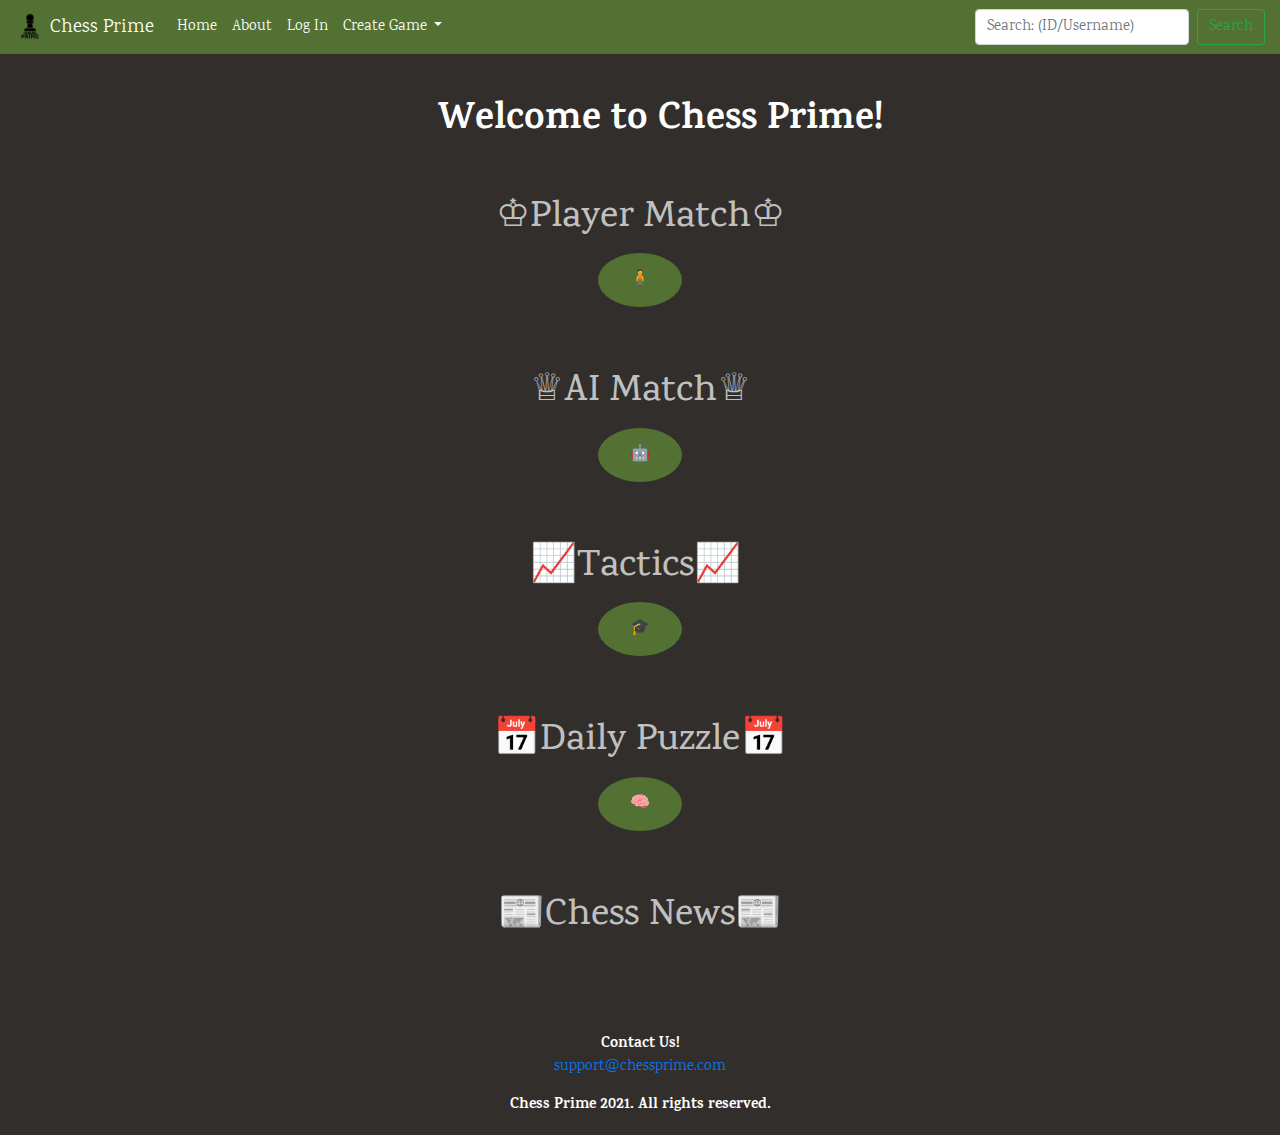
<file: index.html>
<!doctype html>
<html lang="en">

<head>

  <title>Chess Prime</title>

  <!-- Required meta tags -->
  <meta charset="utf-8">
  <meta name="viewport" content="width=device-width, initial-scale=1, shrink-to-fit=no">

  <!-- SITE FAVICON -->
  <link rel="apple-touch-icon" sizes="180x180" href="./favicon/apple-touch-icon.png">
  <link rel="icon" type="image/png" sizes="32x32" href="./favicon/favicon-32x32.png">
  <link rel="icon" type="image/png" sizes="16x16" href="./favicon/favicon-16x16.png">
  <link rel="manifest" href="./favicon/site.webmanifest">

  <!-- Bootstrap CSS -->
  <link rel="stylesheet" href="https://www.w3schools.com/w3css/4/w3.css">
  <link rel="stylesheet" href="https://fonts.googleapis.com/css?family=Karma">
  <link rel="stylesheet" href="https://maxcdn.bootstrapcdn.com/bootstrap/4.0.0/css/bootstrap.min.css"
    integrity="sha384-Gn5384xqQ1aoWXA+058RXPxPg6fy4IWvTNh0E263XmFcJlSAwiGgFAW/dAiS6JXm" crossorigin="anonymous">

  <style>
    body,
    h3,
    h4 {
      font-family: "Karma", sans-serif
    }
    
    h3{
      font-size: 14px;
      color: white;
    }
    .w3-bar-block .w3-bar-item {
      padding: 20px
    }

    .button {
    background-color: #537133;
    border: none;
    color: white;
    padding: 15px 32px;
    text-align: center;
    text-decoration: none;
    display: inline-block;
    font-size: 16px;
    margin: 4px 2px;
    cursor: pointer;
    border-radius: 50%;
  }


  </style>


</head>

<body style="background-color: rgb(49, 46, 43);">
  <!-- NAVBAR -->
  <nav class="navbar navbar-expand-lg navbar-light" style="background-color: rgb(83, 113, 51);">
    <a class="navbar-brand" href="index.html" style="color:white">
      <img src="./img/logo.png" width="30" height="30" alt=""> Chess Prime
    </a>
    <button class="navbar-toggler" type="button" data-toggle="collapse" data-target="#navbarSupportedContent"
      aria-controls="navbarSupportedContent" aria-expanded="false" aria-label="Toggle navigation">
      <span class="navbar-toggler-icon"></span>
    </button>

    <div class="collapse navbar-collapse" id="navbarSupportedContent">
      <ul class="navbar-nav mr-auto">
        <li class="nav-item active">
          <a class="nav-link" href="index.html" style="color:white">Home <span class="sr-only">(current)</span></a>
        </li>
        <li class="nav-item">
          <a class="nav-link" href="about.html" style="color:white">About</a>
        </li>
        <li class="nav-item">
          <a class="nav-link" href="login.html" style="color:white">Log In</a>
        </li>
        <li class="nav-item dropdown">
          <a class="nav-link dropdown-toggle" href="#" id="navbarDropdown" style="color:white" role="button"
            data-toggle="dropdown" aria-haspopup="true" aria-expanded="false">
            Create Game
          </a>
          <div class="dropdown-menu" aria-labelledby="navbarDropdown">
            <a class="dropdown-item" href="player.html">Player</a>
            <a class="dropdown-item" href="matchmaking.html">AI</a>
            <a class="dropdown-item" href="tactics.html">Tactics</a>
            <a class="dropdown-item" href="diagram.html">Daily Puzzle</a>
          </div>
        </li>
      </ul>
      <form class="form-inline my-2 my-lg-0">
        <input class="form-control mr-sm-2" type="search" placeholder="Search: (ID/Username)" aria-label="Search">
        <a href = "error.html" class="btn btn-outline-success my-2 my-sm-0" type="submit">Search </a>
      </form>
    </div>
  </nav>
  <h1 style="text-align:center;white-space:pre;color:white">
    <b>Welcome to Chess Prime!</b>
  </h1>
  <div id = "Join Match!" style=text-align:center;color:#C0C0C0;padding:10px50px10px>
    <h1 style="white-space:pre">♔Player Match♔</h1>
    <a href="player.html" class="button">🧍</a>
    <p><br><br></p>
    <h1 style="white-space:pre">♕AI Match♕</h1>
    <a href="matchmaking.html" class="button">🤖</a>
    <p><br><br></p>
    <h1 style="white-space:pre">📈Tactics📈 </h1>
    <a href="tactics.html" class="button">🎓</a>
    <p><br><br></p>
    <h1 style="white-space:pre">📅Daily Puzzle📅</h1>
    <a href="diagram.html" class="button">🧠</a>
    <p><br><br></p>
    <h1 style="white-space:pre">📰Chess News📰</h1>
  </div>
  <div id = "news" style=text-align:center>
    <script src="//rss.bloople.net/?url=https%3A%2F%2Fwww.chess.com%2Frss%2Fnews&detail=-1&limit=5&showtitle=false&type=js"></script>
    <p><br><br><br></p>
  </div>

  <footer style=text-align:center;padding:3px>
    <p style="color:white"><b>Contact Us!</b><br>
      <a href="mailto:support@chessprime.com">support@chessprime.com</a>
    </p>
    <p style="color:white"><b>Chess Prime 2021. All rights reserved.</b>
  </footer>

  <!-- Optional JavaScript -->

  <!-- jQuery first, then Popper.js, then Bootstrap JS -->
  <script src="https://code.jquery.com/jquery-3.2.1.slim.min.js"
    integrity="sha384-KJ3o2DKtIkvYIK3UENzmM7KCkRr/rE9/Qpg6aAZGJwFDMVNA/GpGFF93hXpG5KkN"
    crossorigin="anonymous"></script>
  <script src="https://cdnjs.cloudflare.com/ajax/libs/popper.js/1.12.9/umd/popper.min.js"
    integrity="sha384-ApNbgh9B+Y1QKtv3Rn7W3mgPxhU9K/ScQsAP7hUibX39j7fakFPskvXusvfa0b4Q"
    crossorigin="anonymous"></script>
  <script src="https://maxcdn.bootstrapcdn.com/bootstrap/4.0.0/js/bootstrap.min.js"
    integrity="sha384-JZR6Spejh4U02d8jOt6vLEHfe/JQGiRRSQQxSfFWpi1MquVdAyjUar5+76PVCmYl"
    crossorigin="anonymous"></script>
</body>

</html>
</file>
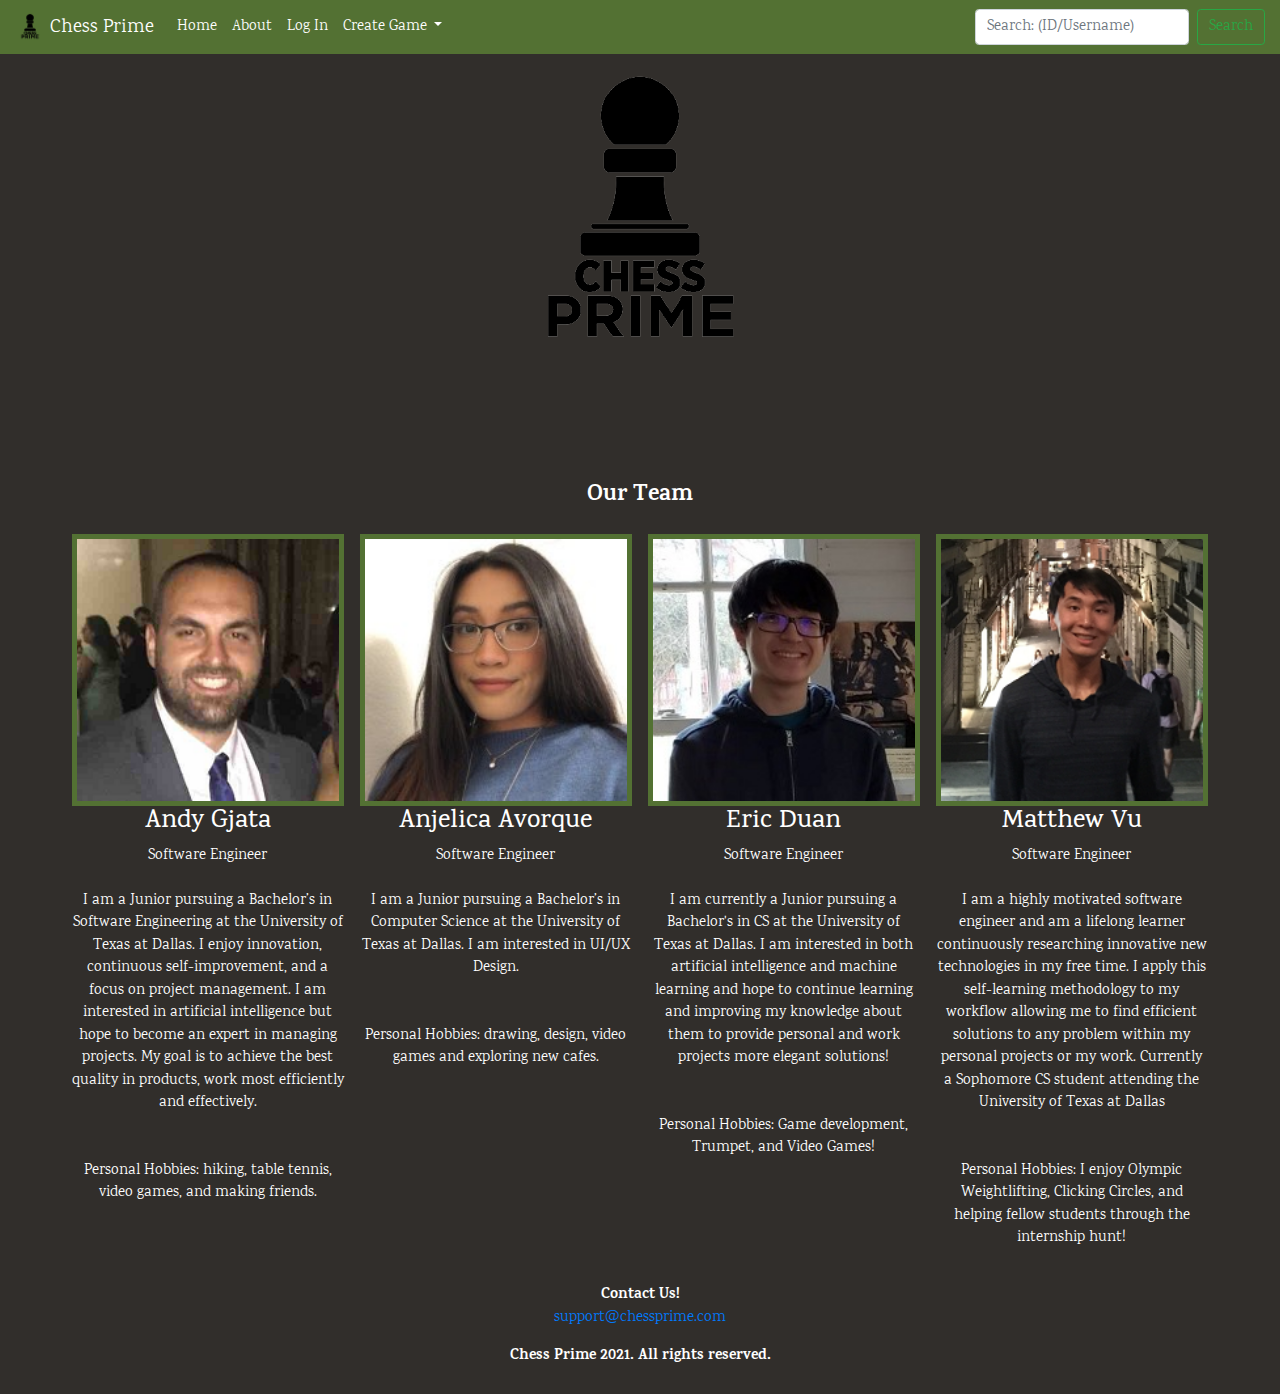
<file: about.html>
<!doctype html>

<html lang="en">

<head>

  <title>Chess Prime | About </title>

  <meta charset="utf-8">
  <meta name="viewport" content="width=device-width, initial-scale=1, shrink-to-fit=no">
  <meta name="description" content="Chess Prime Redesigned">
  <meta name="author" content="SitePoint">

  <!-- SITE FAVICON -->
  <link rel="apple-touch-icon" sizes="180x180" href="./favicon/apple-touch-icon.png">
  <link rel="icon" type="image/png" sizes="32x32" href="./favicon/favicon-32x32.png">
  <link rel="icon" type="image/png" sizes="16x16" href="./favicon/favicon-16x16.png">
  <link rel="manifest" href="./favicon/site.webmanifest">

  <link rel="stylesheet" href="https://www.w3schools.com/w3css/4/w3.css">
  <link rel="stylesheet" href="https://fonts.googleapis.com/css?family=Karma">
  <link rel="stylesheet" href="/css/about.css">
  <link rel="stylesheet" href="https://maxcdn.bootstrapcdn.com/bootstrap/4.0.0/css/bootstrap.min.css"
    integrity="sha384-Gn5384xqQ1aoWXA+058RXPxPg6fy4IWvTNh0E263XmFcJlSAwiGgFAW/dAiS6JXm" crossorigin="anonymous">


  <style>
    body,
    h3,
    h4 {
      font-family: "Karma", sans-serif
    }

    .w3-bar-block .w3-bar-item {
      padding: 20px
    }
  </style>

</head>

<body style="background-color: rgb(49, 46, 43);">

  <nav class="navbar navbar-expand-lg navbar-light" style="background-color: rgb(83, 113, 51);">
    <a class="navbar-brand" href="index.html" style="color:white">
      <img src="./img/logo.png" width="30" height="30" alt=""> 
      Chess Prime
    </a>
    <button class="navbar-toggler" type="button" data-toggle="collapse" data-target="#navbarSupportedContent"
      aria-controls="navbarSupportedContent" aria-expanded="false" aria-label="Toggle navigation">
      <span class="navbar-toggler-icon"></span>
    </button>

    <div class="collapse navbar-collapse" id="navbarSupportedContent">
      <ul class="navbar-nav mr-auto">
        <li class="nav-item active">
          <a class="nav-link" href="index.html" style="color:white">Home <span class="sr-only">(current)</span></a>
        </li>
        <li class="nav-item">
          <a class="nav-link" href="#" style="color:white">About</a>
        </li>
        <li class="nav-item">
          <a class="nav-link" href="login.html" style="color:white">Log In</a>
        </li>
        <li class="nav-item dropdown">
          <a class="nav-link dropdown-toggle" href="#" id="navbarDropdown" role="button" data-toggle="dropdown"
            aria-haspopup="true" aria-expanded="false" style="color:white">
            Create Game
          </a>
          <div class="dropdown-menu" aria-labelledby="navbarDropdown">
            <a class="dropdown-item" href="player.html">Player</a>
            <a class="dropdown-item" href="matchmaking.html">AI</a>
            <a class="dropdown-item" href="tactics.html">Tactics</a>
            <a class="dropdown-item" href="diagram.html">Daily Puzzle</a>
          </div>
        </li>
      </ul>
      <form class="form-inline my-2 my-lg-0">
        <input class="form-control mr-sm-2" type="search" placeholder="Search: (ID/Username)" aria-label="Search">
        <a href = "error.html" class="btn btn-outline-success my-2 my-sm-0" type="submit">Search </a>
      </form>
    </div>
  </nav>

  <img src="./img/logo.png" alt="Logo" class="center" style="width:25%; height: 25%;">

  <div class="w3-main w3-content w3-padding" style="max-width:1200px;margin-top:100px">
    <div id="Group">
      <h4 style="text-align:center;color:white;"><b>Our Team</b></h4>
      <div class="w3-row-padding w3-padding-16 w3-center" id="devs">
        <div class="w3-quarter">
          <img src="./img/andy.png" class=".img-fluid. max-width: 100%; height: auto;" alt="Andy"
            style="width:100%; border: 5px solid rgb(83, 113, 51);">
          <h3 style="color:white;">Andy Gjata</h3>
          <p style="color:white;">Software Engineer<br>
            <br>
            I am a Junior pursuing a Bachelor’s in Software Engineering at the University of Texas at Dallas. I enjoy innovation, continuous self-improvement, and a focus on project management. I am interested in artificial intelligence but hope to become an expert in managing projects. My goal is to achieve the best quality in products, work most efficiently and effectively. 
            <br><br><br>
            Personal Hobbies: hiking, table tennis, video games, and making friends.
          </p>
        </div>
        <div class="w3-quarter">
          <img src="./img/ang.jpg" class=".img-fluid. max-width: 100%; height: auto;" alt="Anjelica"
            style="width:100%; border: 5px solid rgb(83, 113, 51);">
          <h3 style="color:white;">Anjelica Avorque</h3>
          <p style="color:white;">Software Engineer<br>
            <br>
            I am a Junior pursuing a Bachelor’s in Computer Science at the University of Texas at Dallas. I am interested in UI/UX Design.
            <br><br><br>
            Personal Hobbies: drawing, design, video games and exploring new cafes.
          </p>
        </div>
        <div class="w3-quarter">
          <img src="./img/Eric.jpg" class=".img-fluid. max-width: 100%; height: auto;" alt="Eric"
            style="width:100%; border: 5px solid rgb(83, 113, 51);">
          <h3 style="color:white;">Eric Duan</h3>
          <p style="color:white;">Software Engineer<br>
            <br>
            I am currently a Junior pursuing a Bachelor's in CS at the University of Texas at Dallas. I am interested in both artificial intelligence and machine learning and hope to continue learning and improving my knowledge about them to provide personal and work projects more elegant solutions!
            <br><br><br>
            Personal Hobbies: Game development, Trumpet, and Video Games!
          </p>
        </div>
        <div class="w3-quarter ">
          <img src="./img/matt.png" class=".img-fluid. max-width: 100%; height: auto;" alt="Matthew"
            style="width:100%; border: 5px solid rgb(83, 113, 51);">
          <h3 style="color:white;">Matthew Vu</h3>
          <p style="color:white;">Software Engineer<br>
            <br>
            I am a highly motivated software engineer and am a lifelong learner continuously researching innovative new technologies in my free time. I apply this self-learning methodology to my workflow allowing me to find efficient solutions to any problem within my personal projects or my work. Currently a Sophomore CS student attending the University of Texas at Dallas
            <br><br><br>
            Personal Hobbies: I enjoy Olympic Weightlifting, Clicking Circles, and helping fellow students through the internship hunt!
          </p>
        </div>
      </div>
    </div>

    <footer style=text-align:center;padding:3px>
      <p style="color:white"><b>Contact Us!</b><br>
        <a href="mailto:support@chessprime.com">support@chessprime.com</a>
      </p>
      <p style="color:white"><b>Chess Prime 2021. All rights reserved.</b>
    </footer>


    <script src="https://code.jquery.com/jquery-3.2.1.slim.min.js"
      integrity="sha384-KJ3o2DKtIkvYIK3UENzmM7KCkRr/rE9/Qpg6aAZGJwFDMVNA/GpGFF93hXpG5KkN"
      crossorigin="anonymous"></script>
    <script src="https://cdnjs.cloudflare.com/ajax/libs/popper.js/1.12.9/umd/popper.min.js"
      integrity="sha384-ApNbgh9B+Y1QKtv3Rn7W3mgPxhU9K/ScQsAP7hUibX39j7fakFPskvXusvfa0b4Q"
      crossorigin="anonymous"></script>
    <script src="https://maxcdn.bootstrapcdn.com/bootstrap/4.0.0/js/bootstrap.min.js"
      integrity="sha384-JZR6Spejh4U02d8jOt6vLEHfe/JQGiRRSQQxSfFWpi1MquVdAyjUar5+76PVCmYl"
      crossorigin="anonymous"></script>

</body>

</html>
</file>
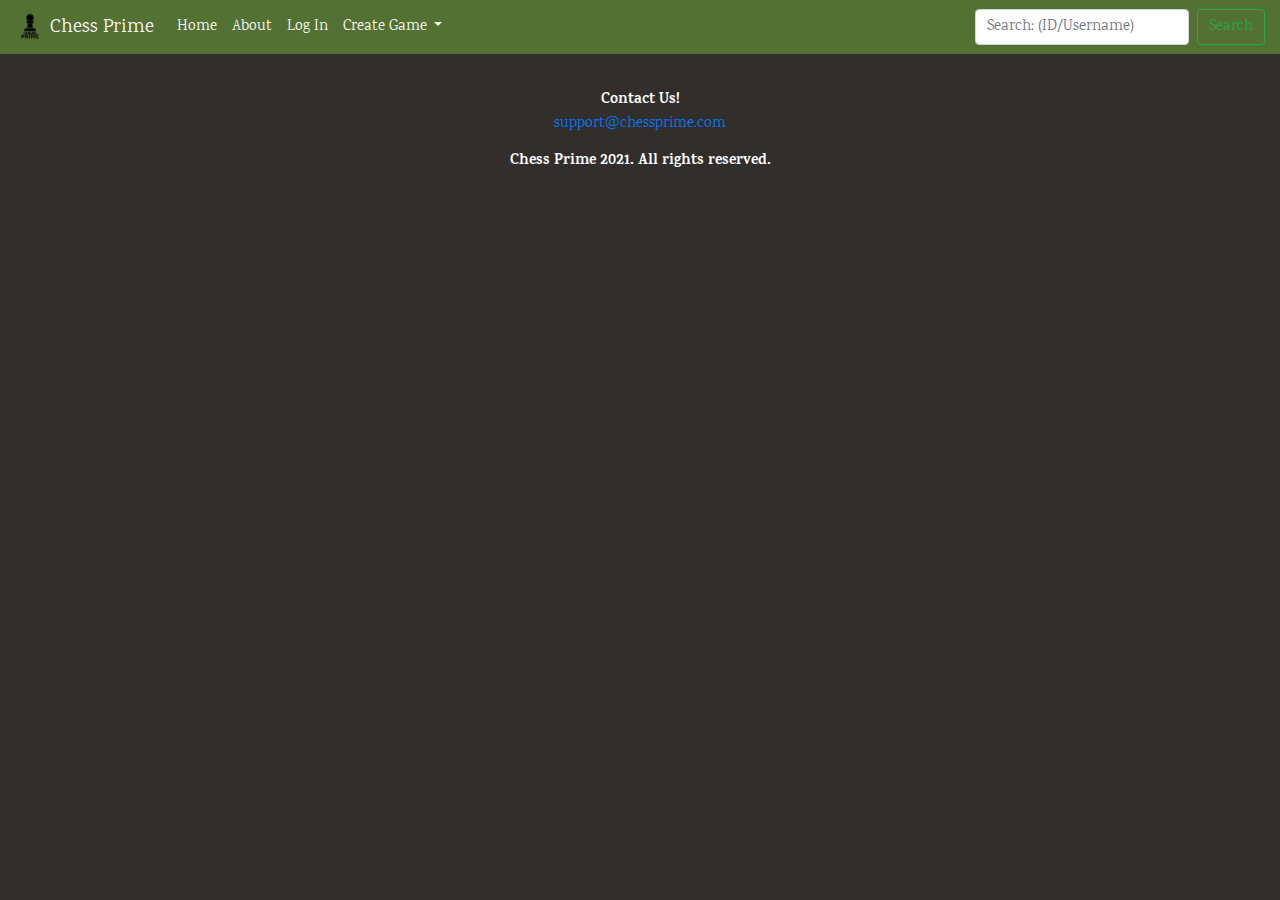
<file: diagram.html>
<!doctype html>
<html lang="en">

<head>

  <title>Chess Prime | Matchmaking</title>

  <!-- Required meta tags -->
  <meta charset="utf-8">
  <meta name="viewport" content="width=device-width, initial-scale=1, shrink-to-fit=no">

  <!-- SITE FAVICON -->
  <link rel="apple-touch-icon" sizes="180x180" href="./favicon/apple-touch-icon.png">
  <link rel="icon" type="image/png" sizes="32x32" href="./favicon/favicon-32x32.png">
  <link rel="icon" type="image/png" sizes="16x16" href="./favicon/favicon-16x16.png">
  <link rel="manifest" href="./favicon/site.webmanifest">

  <!-- Bootstrap CSS -->
  <link rel="stylesheet" href="https://www.w3schools.com/w3css/4/w3.css">
  <link rel="stylesheet" href="https://fonts.googleapis.com/css?family=Karma">
  <link rel="stylesheet" href="https://maxcdn.bootstrapcdn.com/bootstrap/4.0.0/css/bootstrap.min.css"
    integrity="sha384-Gn5384xqQ1aoWXA+058RXPxPg6fy4IWvTNh0E263XmFcJlSAwiGgFAW/dAiS6JXm" crossorigin="anonymous">
  <link rel="stylesheet" type="text/css" href="https://pgn.chessbase.com/CBReplay.css"/>
  
  <style>
    body,
    h3,
    h4 {
      font-family: "Karma", sans-serif
    }

    .w3-bar-block .w3-bar-item {
      padding: 20px
    }
  </style>

</head>

<body style="background-color: rgb(49, 46, 43);">
  <nav class="navbar navbar-expand-lg navbar-light" style="background-color: rgb(83, 113, 51);">
    <a class="navbar-brand" href="index.html" style="color:white">
      <img src="./img/logo.png" width="30" height="30" alt=""> Chess Prime
    </a>
    <button class="navbar-toggler" type="button" data-toggle="collapse" data-target="#navbarSupportedContent"
      aria-controls="navbarSupportedContent" aria-expanded="false" aria-label="Toggle navigation">
      <span class="navbar-toggler-icon"></span>
    </button>

    <div class="collapse navbar-collapse" id="navbarSupportedContent">
      <ul class="navbar-nav mr-auto">
        <li class="nav-item active">
          <a class="nav-link" href="index.html" style="color:white">Home <span class="sr-only">(current)</span></a>
        </li>
        <li class="nav-item">
          <a class="nav-link" href="about.html" style="color:white">About</a>
        </li>
        <li class="nav-item">
          <a class="nav-link" href="login.html" style="color:white">Log In</a>
        </li>
        <li class="nav-item dropdown">
          <a class="nav-link dropdown-toggle" href="#" style="color:white" id="navbarDropdown" role="button"
            data-toggle="dropdown" aria-haspopup="true" aria-expanded="false">
            Create Game
          </a>
          <div class="dropdown-menu" aria-labelledby="navbarDropdown">
            <a class="dropdown-item" href="player.html">Player</a>
            <a class="dropdown-item" href="matchmaking.html">AI</a>
            <a class="dropdown-item" href="tactics.html">Tactics</a>
            <a class="dropdown-item" href="diagram.html">Daily Puzzle</a>
          </div>
        </li>
      </ul>
      <form class="form-inline my-2 my-lg-0">
        <input class="form-control mr-sm-2" type="search" placeholder="Search: (ID/Username)" aria-label="Search">
        <a href = "error.html" class="btn btn-outline-success my-2 my-sm-0" type="submit">Search </a>
      </form>
    </div>
  </nav>
  <div class="w3-row-padding w3-padding-16 w3-center" id="game">
    <div class="cbdiagram"
            data-size="800"
            data-pos="wKg1,Qf6,Nf5,Ra1,c1,Pb2,b3,f3,g4,h3/bKg8,Qb7,Ne6,Ba8,Rc7,d7,Pf7,h7"
            data-legend="White to Move - Mate in Three."
            data-title="Zugzwang!" 
            style="color: white;">
    </div>
  </div>

  <footer style=text-align:center;padding:3px>
    <p style="color:white"><b>Contact Us!</b><br>
      <a href="mailto:support@chessprime.com">support@chessprime.com</a>
    </p>
    <p style="color:white"><b>Chess Prime 2021. All rights reserved.</b>
  </footer>

  <!-- Optional JavaScript -->
  <!-- jQuery first, then Popper.js, then Bootstrap JS -->
  <script src="https://code.jquery.com/jquery-3.2.1.slim.min.js"
    integrity="sha384-KJ3o2DKtIkvYIK3UENzmM7KCkRr/rE9/Qpg6aAZGJwFDMVNA/GpGFF93hXpG5KkN"
    crossorigin="anonymous"></script>
  <script src="https://cdnjs.cloudflare.com/ajax/libs/popper.js/1.12.9/umd/popper.min.js"
    integrity="sha384-ApNbgh9B+Y1QKtv3Rn7W3mgPxhU9K/ScQsAP7hUibX39j7fakFPskvXusvfa0b4Q"
    crossorigin="anonymous"></script>
  <script src="https://maxcdn.bootstrapcdn.com/bootstrap/4.0.0/js/bootstrap.min.js"
    integrity="sha384-JZR6Spejh4U02d8jOt6vLEHfe/JQGiRRSQQxSfFWpi1MquVdAyjUar5+76PVCmYl"
    crossorigin="anonymous"></script>
  <script src="https://pgn.chessbase.com/jquery-3.0.0.min.js"></script>
  <script src="https://pgn.chessbase.com/cbreplay.js" type="text/javascript"></script>
</body>

</html>
</file>
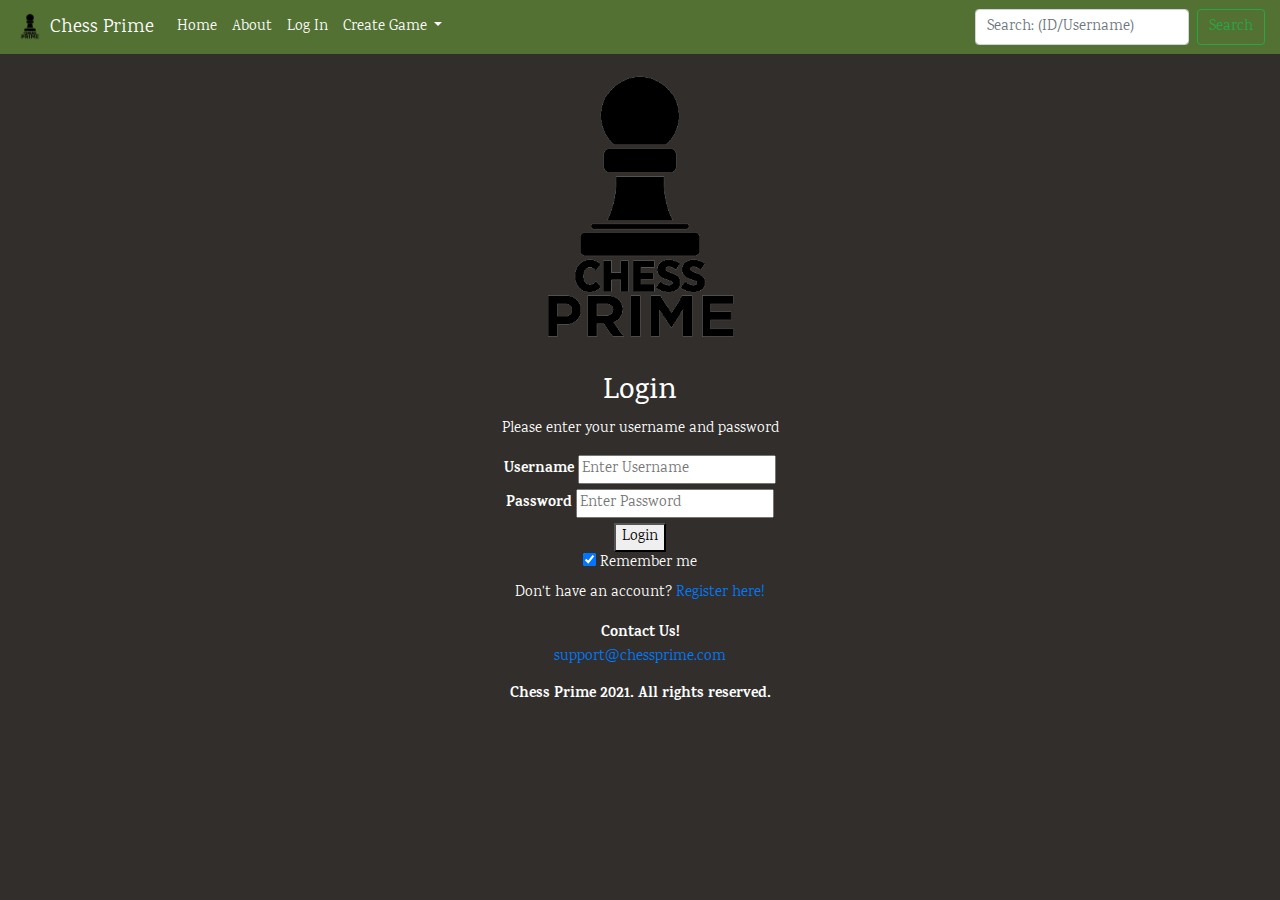
<file: login.html>
<!DOCTYPE html>
<html>

<head>

    <title>Chess Prime | Login</title>

    <!-- Required meta tags -->
    <meta charset="utf-8">
    <meta name="viewport" content="width=device-width, initial-scale=1, shrink-to-fit=no">

    <!-- SITE FAVICON -->
    <link rel="apple-touch-icon" sizes="180x180" href="./favicon/apple-touch-icon.png">
    <link rel="icon" type="image/png" sizes="32x32" href="./favicon/favicon-32x32.png">
    <link rel="icon" type="image/png" sizes="16x16" href="./favicon/favicon-16x16.png">
    <link rel="manifest" href="./favicon/site.webmanifest">

    <!-- Bootstrap CSS -->
    <link rel="stylesheet" href="/css/login.css">
    <link rel="stylesheet" href="https://www.w3schools.com/w3css/4/w3.css">
    <link rel="stylesheet" href="https://fonts.googleapis.com/css?family=Karma">
    <link rel="stylesheet" href="/css/about.css">
    <link rel="stylesheet" href="https://maxcdn.bootstrapcdn.com/bootstrap/4.0.0/css/bootstrap.min.css"
        integrity="sha384-Gn5384xqQ1aoWXA+058RXPxPg6fy4IWvTNh0E263XmFcJlSAwiGgFAW/dAiS6JXm" crossorigin="anonymous">
    
    <style>
    body,
    h3,
    h4 {
      font-family: "Karma", sans-serif
    }

    .w3-bar-block .w3-bar-item {
      padding: 20px
    }
    </style>
</head>

<body style="background-color: rgb(49, 46, 43);">

    <!-- NAVBAR -->
    <nav class="navbar navbar-expand-lg navbar-light" style="background-color: rgb(83, 113, 51);">
        <a class="navbar-brand" href="index.html" style="color:white">
            <img src="./img/logo.png" width="30" height="30" alt=""> 
            Chess Prime
        </a>
        <button class="navbar-toggler" type="button" data-toggle="collapse" data-target="#navbarSupportedContent"
            aria-controls="navbarSupportedContent" aria-expanded="false" aria-label="Toggle navigation">
            <span class="navbar-toggler-icon"></span>
        </button>

        <div class="collapse navbar-collapse" id="navbarSupportedContent">
            <ul class="navbar-nav mr-auto">
                <li class="nav-item active">
                    <a class="nav-link" href="index.html" style="color:white">Home <span
                            class="sr-only">(current)</span></a>
                </li>
                <li class="nav-item">
                    <a class="nav-link" href="about.html" style="color:white">About</a>
                </li>
                <li class="nav-item">
                    <a class="nav-link" href="#" style="color:white">Log In</a>
                </li>
                <li class="nav-item dropdown">
                    <a class="nav-link dropdown-toggle" href="#" id="navbarDropdown" role="button"
                        data-toggle="dropdown" aria-haspopup="true" aria-expanded="false" style="color:white">
                        Create Game
                    </a>
                    <div class="dropdown-menu" aria-labelledby="navbarDropdown">
                        <a class="dropdown-item" href="player.html">Player</a>
                        <a class="dropdown-item" href="matchmaking.html">AI</a>
                        <a class="dropdown-item" href="tactics.html">Tactics</a>
                        <a class="dropdown-item" href="diagram.html">Daily Puzzle</a>
                    </div>
                </li>
            </ul>
            <form class="form-inline my-2 my-lg-0">
                <input class="form-control mr-sm-2" type="search" placeholder="Search: (ID/Username)"
                    aria-label="Search">
                    <a href = "error.html" class="btn btn-outline-success my-2 my-sm-0" type="submit">Search </a>
            </form>
        </div>
    </nav>

    <!-- Login form -->
    <img src="./img/logo.png" alt="Logo" class="center" style="width:25%; height: 25%;">
    <div id="login_form">
        
        <h2 style="text-align: center;">Login</h2>
        <p style="text-align: center;">Please enter your username and password</p>
        <form action="landing.html" style= "text-align: center;" method="POST">
            <div>
                <label style="font-weight: 700;">Username</label>
                <input type="text" name="text" placeholder="Enter Username" required />
            </div>
            <div>
                <label style="font-weight: 700;">Password</label>
                <input type="password" name="password" placeholder="Enter Password" required />
            </div>
            <div>
                <button onclick="login()" type="submit">Login</button>
            </div>
            <label>
                <input type="checkbox" checked="checked" name="remember"> Remember me
            </label>
            <p>Don't have an account? <a style="text-decoration: none;" href="index.html">Register here!</a></p>
        </form>
    </div>

    <footer style=text-align:center;padding:3px>
        <p style="color:white"><b>Contact Us!</b><br>
            <a href="mailto:support@chessprime.com">support@chessprime.com</a>
        </p>
        <p style="color:white"><b>Chess Prime 2021. All rights reserved.</b>
    </footer>
<!-- Optional JavaScript -->
  <!-- jQuery first, then Popper.js, then Bootstrap JS -->
  <script src="https://code.jquery.com/jquery-3.2.1.slim.min.js"
    integrity="sha384-KJ3o2DKtIkvYIK3UENzmM7KCkRr/rE9/Qpg6aAZGJwFDMVNA/GpGFF93hXpG5KkN"
    crossorigin="anonymous"></script>
  <script src="https://cdnjs.cloudflare.com/ajax/libs/popper.js/1.12.9/umd/popper.min.js"
    integrity="sha384-ApNbgh9B+Y1QKtv3Rn7W3mgPxhU9K/ScQsAP7hUibX39j7fakFPskvXusvfa0b4Q"
    crossorigin="anonymous"></script>
  <script src="https://maxcdn.bootstrapcdn.com/bootstrap/4.0.0/js/bootstrap.min.js"
    integrity="sha384-JZR6Spejh4U02d8jOt6vLEHfe/JQGiRRSQQxSfFWpi1MquVdAyjUar5+76PVCmYl"
    crossorigin="anonymous"></script>
</body>

</html>
</file>
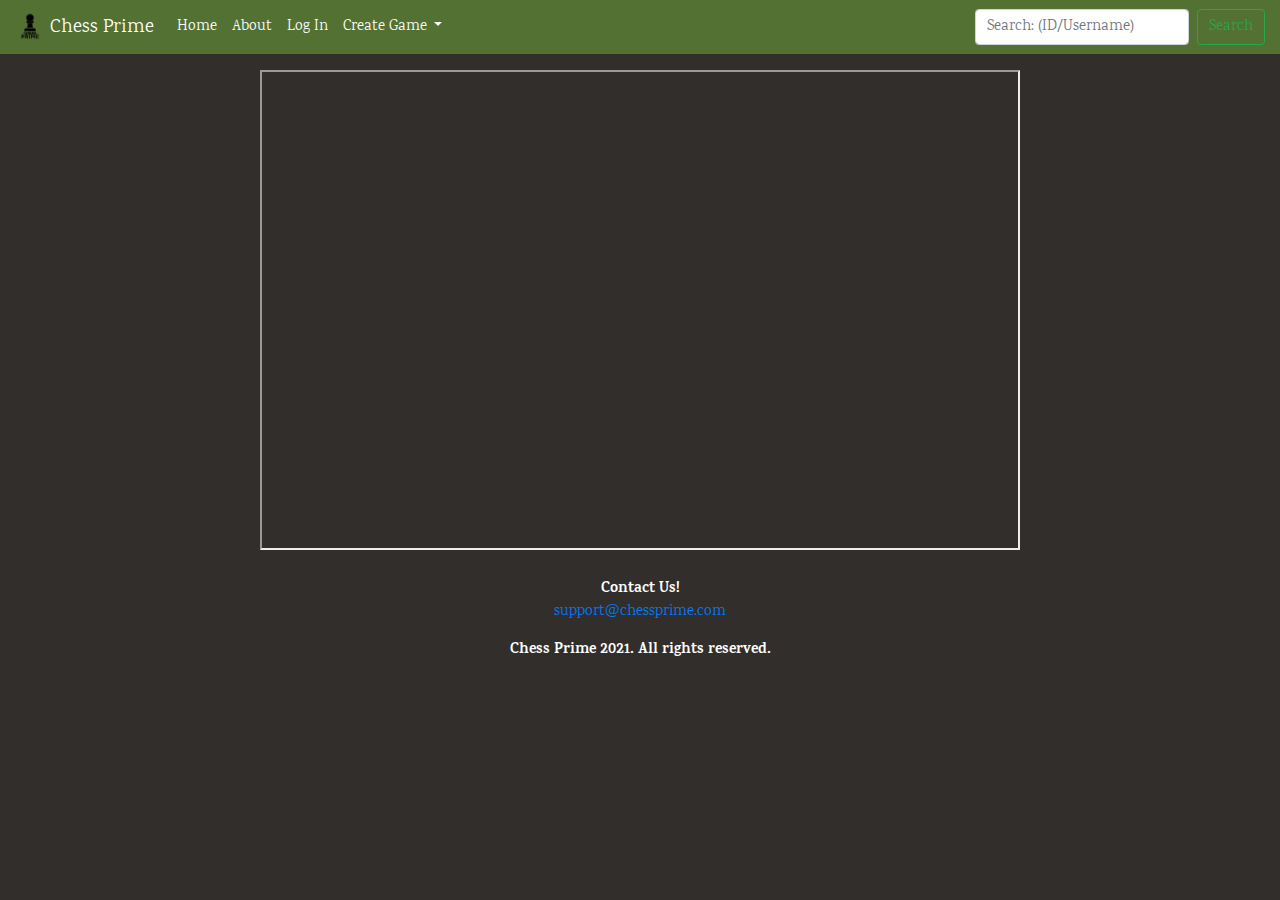
<file: matchmaking.html>
<!doctype html>
<html lang="en">

<head>

  <title>Chess Prime | Matchmaking</title>

  <!-- Required meta tags -->
  <meta charset="utf-8">
  <meta name="viewport" content="width=device-width, initial-scale=1, shrink-to-fit=no">

  <!-- SITE FAVICON -->
  <link rel="apple-touch-icon" sizes="180x180" href="./favicon/apple-touch-icon.png">
  <link rel="icon" type="image/png" sizes="32x32" href="./favicon/favicon-32x32.png">
  <link rel="icon" type="image/png" sizes="16x16" href="./favicon/favicon-16x16.png">
  <link rel="manifest" href="./favicon/site.webmanifest">

  <!-- Bootstrap CSS -->
  <link rel="stylesheet" href="https://www.w3schools.com/w3css/4/w3.css">
  <link rel="stylesheet" href="https://fonts.googleapis.com/css?family=Karma">
  <link rel="stylesheet" href="https://maxcdn.bootstrapcdn.com/bootstrap/4.0.0/css/bootstrap.min.css"
    integrity="sha384-Gn5384xqQ1aoWXA+058RXPxPg6fy4IWvTNh0E263XmFcJlSAwiGgFAW/dAiS6JXm" crossorigin="anonymous">
  
  <style>
    body,
    h3,
    h4 {
      font-family: "Karma", sans-serif
    }

    .w3-bar-block .w3-bar-item {
      padding: 20px
    }
  </style>

</head>

<body style="background-color: rgb(49, 46, 43);">
  <nav class="navbar navbar-expand-lg navbar-light" style="background-color: rgb(83, 113, 51);">
    <a class="navbar-brand" href="index.html" style="color:white">
      <img src="./img/logo.png" width="30" height="30" alt=""> Chess Prime
    </a>
    <button class="navbar-toggler" type="button" data-toggle="collapse" data-target="#navbarSupportedContent"
      aria-controls="navbarSupportedContent" aria-expanded="false" aria-label="Toggle navigation">
      <span class="navbar-toggler-icon"></span>
    </button>

    <div class="collapse navbar-collapse" id="navbarSupportedContent">
      <ul class="navbar-nav mr-auto">
        <li class="nav-item active">
          <a class="nav-link" href="index.html" style="color:white">Home <span class="sr-only">(current)</span></a>
        </li>
        <li class="nav-item">
          <a class="nav-link" href="about.html" style="color:white">About</a>
        </li>
        <li class="nav-item">
          <a class="nav-link" href="login.html" style="color:white">Log In</a>
        </li>
        <li class="nav-item dropdown">
          <a class="nav-link dropdown-toggle" href="#" style="color:white" id="navbarDropdown" role="button"
            data-toggle="dropdown" aria-haspopup="true" aria-expanded="false">
            Create Game
          </a>
          <div class="dropdown-menu" aria-labelledby="navbarDropdown">
            <a class="dropdown-item" href="player.html">Player</a>
            <a class="dropdown-item" href="#">AI</a>
            <a class="dropdown-item" href="tactics.html">Tactics</a>
            <a class="dropdown-item" href="diagram.html">Daily Puzzle</a>
          </div>
        </li>
      </ul>
      <form class="form-inline my-2 my-lg-0">
        <input class="form-control mr-sm-2" type="search" placeholder="Search: (ID/Username)" aria-label="Search">
        <a href = "error.html" class="btn btn-outline-success my-2 my-sm-0" type="submit">Search </a>
      </form>
    </div>
  </nav>
  <div class="w3-row-padding w3-padding-16 w3-center" id="game">
    <iframe src="https://fritz.chessbase.com" style="width:760px;height:480px"></iframe>
  </div>

  <footer style=text-align:center;padding:3px>
    <p style="color:white"><b>Contact Us!</b><br>
      <a href="mailto:support@chessprime.com">support@chessprime.com</a>
    </p>
    <p style="color:white"><b>Chess Prime 2021. All rights reserved.</b>
  </footer>

  <!-- Optional JavaScript -->
  <!-- jQuery first, then Popper.js, then Bootstrap JS -->
  <script src="https://code.jquery.com/jquery-3.2.1.slim.min.js"
    integrity="sha384-KJ3o2DKtIkvYIK3UENzmM7KCkRr/rE9/Qpg6aAZGJwFDMVNA/GpGFF93hXpG5KkN"
    crossorigin="anonymous"></script>
  <script src="https://cdnjs.cloudflare.com/ajax/libs/popper.js/1.12.9/umd/popper.min.js"
    integrity="sha384-ApNbgh9B+Y1QKtv3Rn7W3mgPxhU9K/ScQsAP7hUibX39j7fakFPskvXusvfa0b4Q"
    crossorigin="anonymous"></script>
  <script src="https://maxcdn.bootstrapcdn.com/bootstrap/4.0.0/js/bootstrap.min.js"
    integrity="sha384-JZR6Spejh4U02d8jOt6vLEHfe/JQGiRRSQQxSfFWpi1MquVdAyjUar5+76PVCmYl"
    crossorigin="anonymous"></script>
</body>

</html>
</file>
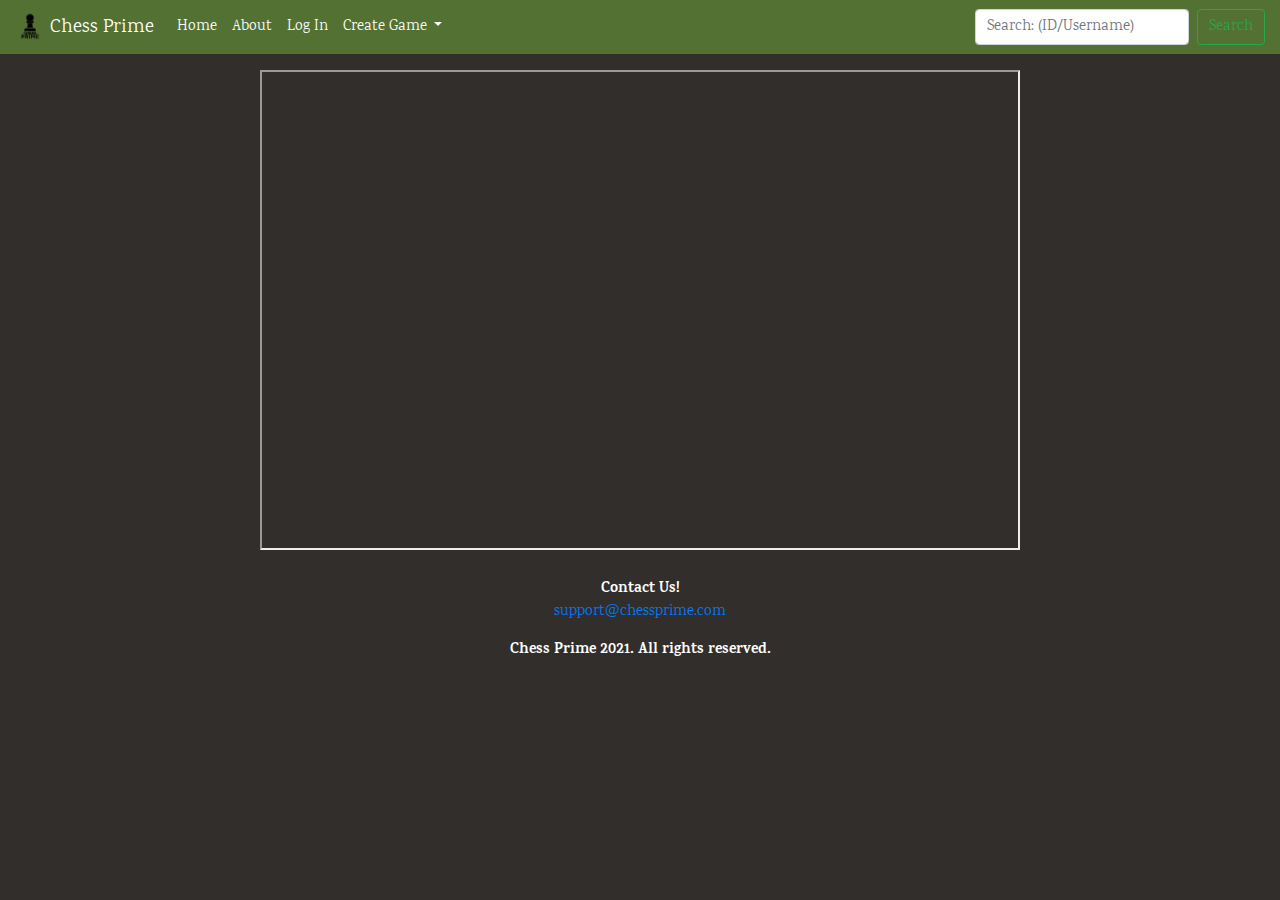
<file: player.html>
<!doctype html>
<html lang="en">

<head>

  <title>Chess Prime | Matchmaking</title>

  <!-- Required meta tags -->
  <meta charset="utf-8">
  <meta name="viewport" content="width=device-width, initial-scale=1, shrink-to-fit=no">
  
  <!-- SITE FAVICON -->
  <link rel="apple-touch-icon" sizes="180x180" href="./favicon/apple-touch-icon.png">
  <link rel="icon" type="image/png" sizes="32x32" href="./favicon/favicon-32x32.png">
  <link rel="icon" type="image/png" sizes="16x16" href="./favicon/favicon-16x16.png">
  <link rel="manifest" href="./favicon/site.webmanifest">

  <!-- Bootstrap CSS -->
  <link rel="stylesheet" href="https://www.w3schools.com/w3css/4/w3.css">
  <link rel="stylesheet" href="https://fonts.googleapis.com/css?family=Karma">
  <link rel="stylesheet" href="https://maxcdn.bootstrapcdn.com/bootstrap/4.0.0/css/bootstrap.min.css"
    integrity="sha384-Gn5384xqQ1aoWXA+058RXPxPg6fy4IWvTNh0E263XmFcJlSAwiGgFAW/dAiS6JXm" crossorigin="anonymous">
  
  <style>
    body,
    h3,
    h4 {
      font-family: "Karma", sans-serif
    }

    .w3-bar-block .w3-bar-item {
      padding: 20px
    }
  </style>


</head>

<body style="background-color: rgb(49, 46, 43);">
  <nav class="navbar navbar-expand-lg navbar-light" style="background-color: rgb(83, 113, 51);">
    <a class="navbar-brand" href="index.html" style="color:white">
      <img src="./img/logo.png" width="30" height="30" alt=""> Chess Prime
    </a>
    <button class="navbar-toggler" type="button" data-toggle="collapse" data-target="#navbarSupportedContent"
      aria-controls="navbarSupportedContent" aria-expanded="false" aria-label="Toggle navigation">
      <span class="navbar-toggler-icon"></span>
    </button>

    <div class="collapse navbar-collapse" id="navbarSupportedContent">
      <ul class="navbar-nav mr-auto">
        <li class="nav-item active">
          <a class="nav-link" href="index.html" style="color:white">Home <span class="sr-only">(current)</span></a>
        </li>
        <li class="nav-item">
          <a class="nav-link" href="about.html" style="color:white">About</a>
        </li>
        <li class="nav-item">
          <a class="nav-link" href="login.html" style="color:white">Log In</a>
        </li>
        <li class="nav-item dropdown">
          <a class="nav-link dropdown-toggle" href="#" style="color:white" id="navbarDropdown" role="button"
            data-toggle="dropdown" aria-haspopup="true" aria-expanded="false">
            Create Game
          </a>
          <div class="dropdown-menu" aria-labelledby="navbarDropdown">
            <a class="dropdown-item" href="#">Player</a>
            <a class="dropdown-item" href="matchmaking.html">AI</a>
            <a class="dropdown-item" href="tactics.html">Tactics</a>
            <a class="dropdown-item" href="diagram.html">Daily Puzzle</a>
          </div>
        </li>
      </ul>
      <form class="form-inline my-2 my-lg-0">
        <input class="form-control mr-sm-2" type="search" placeholder="Search: (ID/Username)" aria-label="Search">
        <a href = "error.html" class="btn btn-outline-success my-2 my-sm-0" type="submit">Search </a>
      </form>
    </div>
  </nav>
  <div class="w3-row-padding w3-padding-16 w3-center" id="game">
    <iframe src="https://play.chessbase.com" style="width:760px;height:480px"></iframe>
  </div>

  <footer style=text-align:center;padding:3px>
    <p style="color:white"><b>Contact Us!</b><br>
      <a href="mailto:support@chessprime.com">support@chessprime.com</a>
    </p>
    <p style="color:white"><b>Chess Prime 2021. All rights reserved.</b>
  </footer>

  <!-- Optional JavaScript -->
  <!-- jQuery first, then Popper.js, then Bootstrap JS -->
  <script src="https://code.jquery.com/jquery-3.2.1.slim.min.js"
    integrity="sha384-KJ3o2DKtIkvYIK3UENzmM7KCkRr/rE9/Qpg6aAZGJwFDMVNA/GpGFF93hXpG5KkN"
    crossorigin="anonymous"></script>
  <script src="https://cdnjs.cloudflare.com/ajax/libs/popper.js/1.12.9/umd/popper.min.js"
    integrity="sha384-ApNbgh9B+Y1QKtv3Rn7W3mgPxhU9K/ScQsAP7hUibX39j7fakFPskvXusvfa0b4Q"
    crossorigin="anonymous"></script>
  <script src="https://maxcdn.bootstrapcdn.com/bootstrap/4.0.0/js/bootstrap.min.js"
    integrity="sha384-JZR6Spejh4U02d8jOt6vLEHfe/JQGiRRSQQxSfFWpi1MquVdAyjUar5+76PVCmYl"
    crossorigin="anonymous"></script>
</body>

</html>
</file>
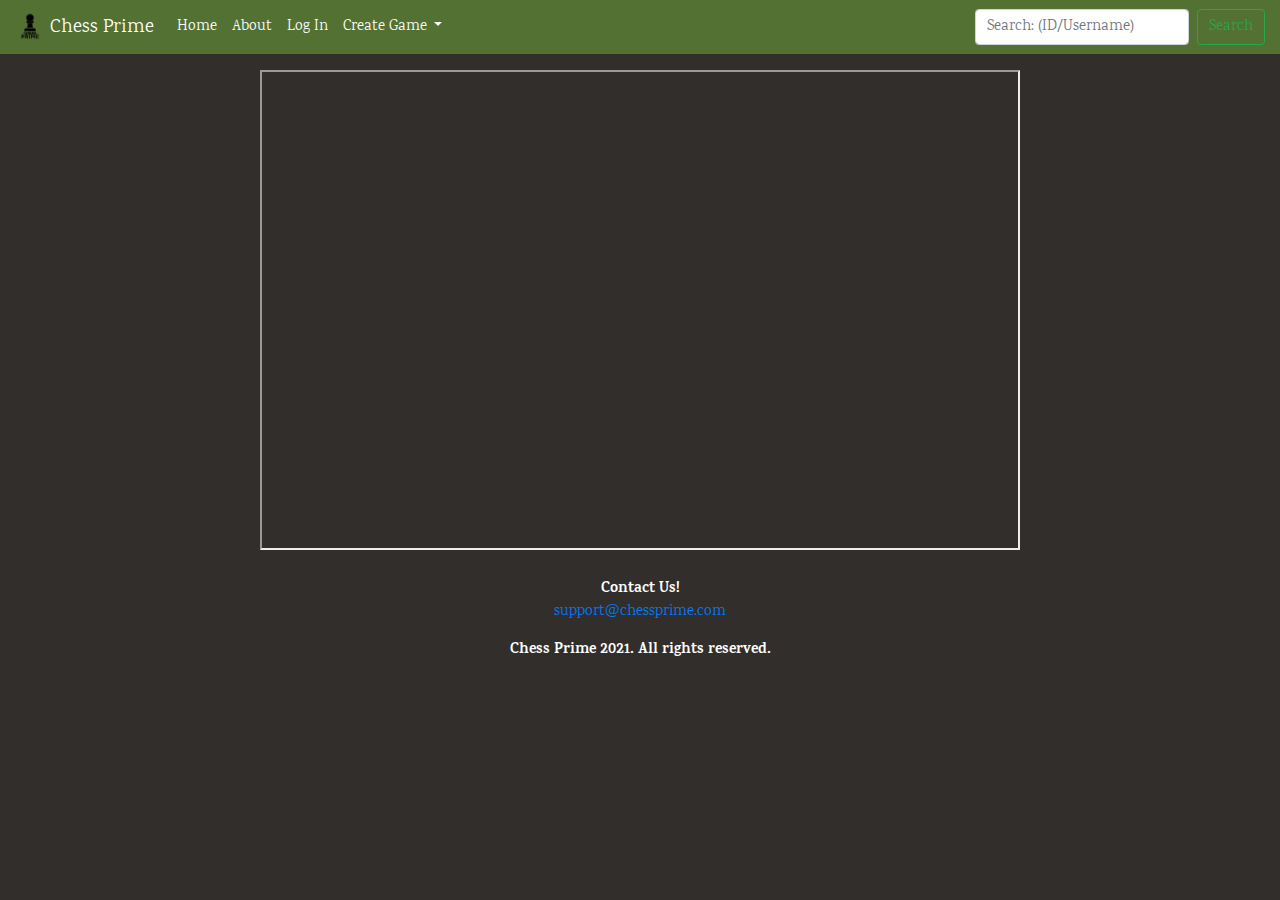
<file: tactics.html>
<!doctype html>
<html lang="en">

<head>

  <title>Chess Prime | Tactics</title>

  <!-- Required meta tags -->
  <meta charset="utf-8">
  <meta name="viewport" content="width=device-width, initial-scale=1, shrink-to-fit=no">

  <!-- SITE FAVICON -->
  <link rel="apple-touch-icon" sizes="180x180" href="./favicon/apple-touch-icon.png">
  <link rel="icon" type="image/png" sizes="32x32" href="./favicon/favicon-32x32.png">
  <link rel="icon" type="image/png" sizes="16x16" href="./favicon/favicon-16x16.png">
  <link rel="manifest" href="./favicon/site.webmanifest">

  <!-- Bootstrap CSS -->
  <link rel="stylesheet" href="https://www.w3schools.com/w3css/4/w3.css">
  <link rel="stylesheet" href="https://fonts.googleapis.com/css?family=Karma">
  <link rel="stylesheet" href="https://maxcdn.bootstrapcdn.com/bootstrap/4.0.0/css/bootstrap.min.css"
    integrity="sha384-Gn5384xqQ1aoWXA+058RXPxPg6fy4IWvTNh0E263XmFcJlSAwiGgFAW/dAiS6JXm" crossorigin="anonymous">

  <style>
    body,
    h3,
    h4 {
      font-family: "Karma", sans-serif
    }

    .w3-bar-block .w3-bar-item {
      padding: 20px
    }
  </style>

</head>

<body style="background-color: rgb(49, 46, 43);">
  <nav class="navbar navbar-expand-lg navbar-light" style="background-color: rgb(83, 113, 51);">
    <a class="navbar-brand" href="index.html" style="color:white">
      <img src="./img/logo.png" width="30" height="30" alt=""> Chess Prime
    </a>
    <button class="navbar-toggler" type="button" data-toggle="collapse" data-target="#navbarSupportedContent"
      aria-controls="navbarSupportedContent" aria-expanded="false" aria-label="Toggle navigation">
      <span class="navbar-toggler-icon"></span>
    </button>

    <div class="collapse navbar-collapse" id="navbarSupportedContent">
      <ul class="navbar-nav mr-auto">
        <li class="nav-item active">
          <a class="nav-link" href="index.html" style="color:white">Home <span class="sr-only">(current)</span></a>
        </li>
        <li class="nav-item">
          <a class="nav-link" href="about.html" style="color:white">About</a>
        </li>
        <li class="nav-item">
          <a class="nav-link" href="login.html" style="color:white">Log In</a>
        </li>
        <li class="nav-item dropdown">
          <a class="nav-link dropdown-toggle" href="#" style="color:white" id="navbarDropdown" role="button"
            data-toggle="dropdown" aria-haspopup="true" aria-expanded="false">
            Create Game
          </a>
          <div class="dropdown-menu" aria-labelledby="navbarDropdown">
            <a class="dropdown-item" href="player.html">Player</a>
            <a class="dropdown-item" href="matchmaking.html">AI</a>
            <a class="dropdown-item" href="tactics.html">Tactics</a>
            <a class="dropdown-item" href="diagram.html">Daily Puzzle</a>
          </div>
        </li>
      </ul>
      <form class="form-inline my-2 my-lg-0">
        <input class="form-control mr-sm-2" type="search" placeholder="Search: (ID/Username)" aria-label="Search">
        <a href = "error.html" class="btn btn-outline-success my-2 my-sm-0" type="submit">Search </a>
      </form>
    </div>
  </nav>
  <div class="w3-row-padding w3-padding-16 w3-center" id="game">
    <iframe src="https://livetactics.chessbase.com" style="width:760px;height:480px"></iframe>
  </div>

  <footer style=text-align:center;padding:3px>
    <p style="color:white"><b>Contact Us!</b><br>
      <a href="mailto:support@chessprime.com">support@chessprime.com</a>
    </p>
    <p style="color:white"><b>Chess Prime 2021. All rights reserved.</b>
  </footer>

  <!-- Optional JavaScript -->
  <!-- jQuery first, then Popper.js, then Bootstrap JS -->
  <script src="https://code.jquery.com/jquery-3.2.1.slim.min.js"
    integrity="sha384-KJ3o2DKtIkvYIK3UENzmM7KCkRr/rE9/Qpg6aAZGJwFDMVNA/GpGFF93hXpG5KkN"
    crossorigin="anonymous"></script>
  <script src="https://cdnjs.cloudflare.com/ajax/libs/popper.js/1.12.9/umd/popper.min.js"
    integrity="sha384-ApNbgh9B+Y1QKtv3Rn7W3mgPxhU9K/ScQsAP7hUibX39j7fakFPskvXusvfa0b4Q"
    crossorigin="anonymous"></script>
  <script src="https://maxcdn.bootstrapcdn.com/bootstrap/4.0.0/js/bootstrap.min.js"
    integrity="sha384-JZR6Spejh4U02d8jOt6vLEHfe/JQGiRRSQQxSfFWpi1MquVdAyjUar5+76PVCmYl"
    crossorigin="anonymous"></script>
</body>

</html>
</file>
<file: css/about.css>
.center {
    display: block;
    margin-left: auto;
    margin-right: auto;
    width: 50%;
  }

  img {
    border: 5px solid rgb(83, 113, 51);
  }

  body {
    background-color: rgb(49, 46, 43);
  }

  h4 {
    font-size: 32px;
  }
</file>
<file: css/login.css>
#login_form{
 color:white; 
}
</file>
